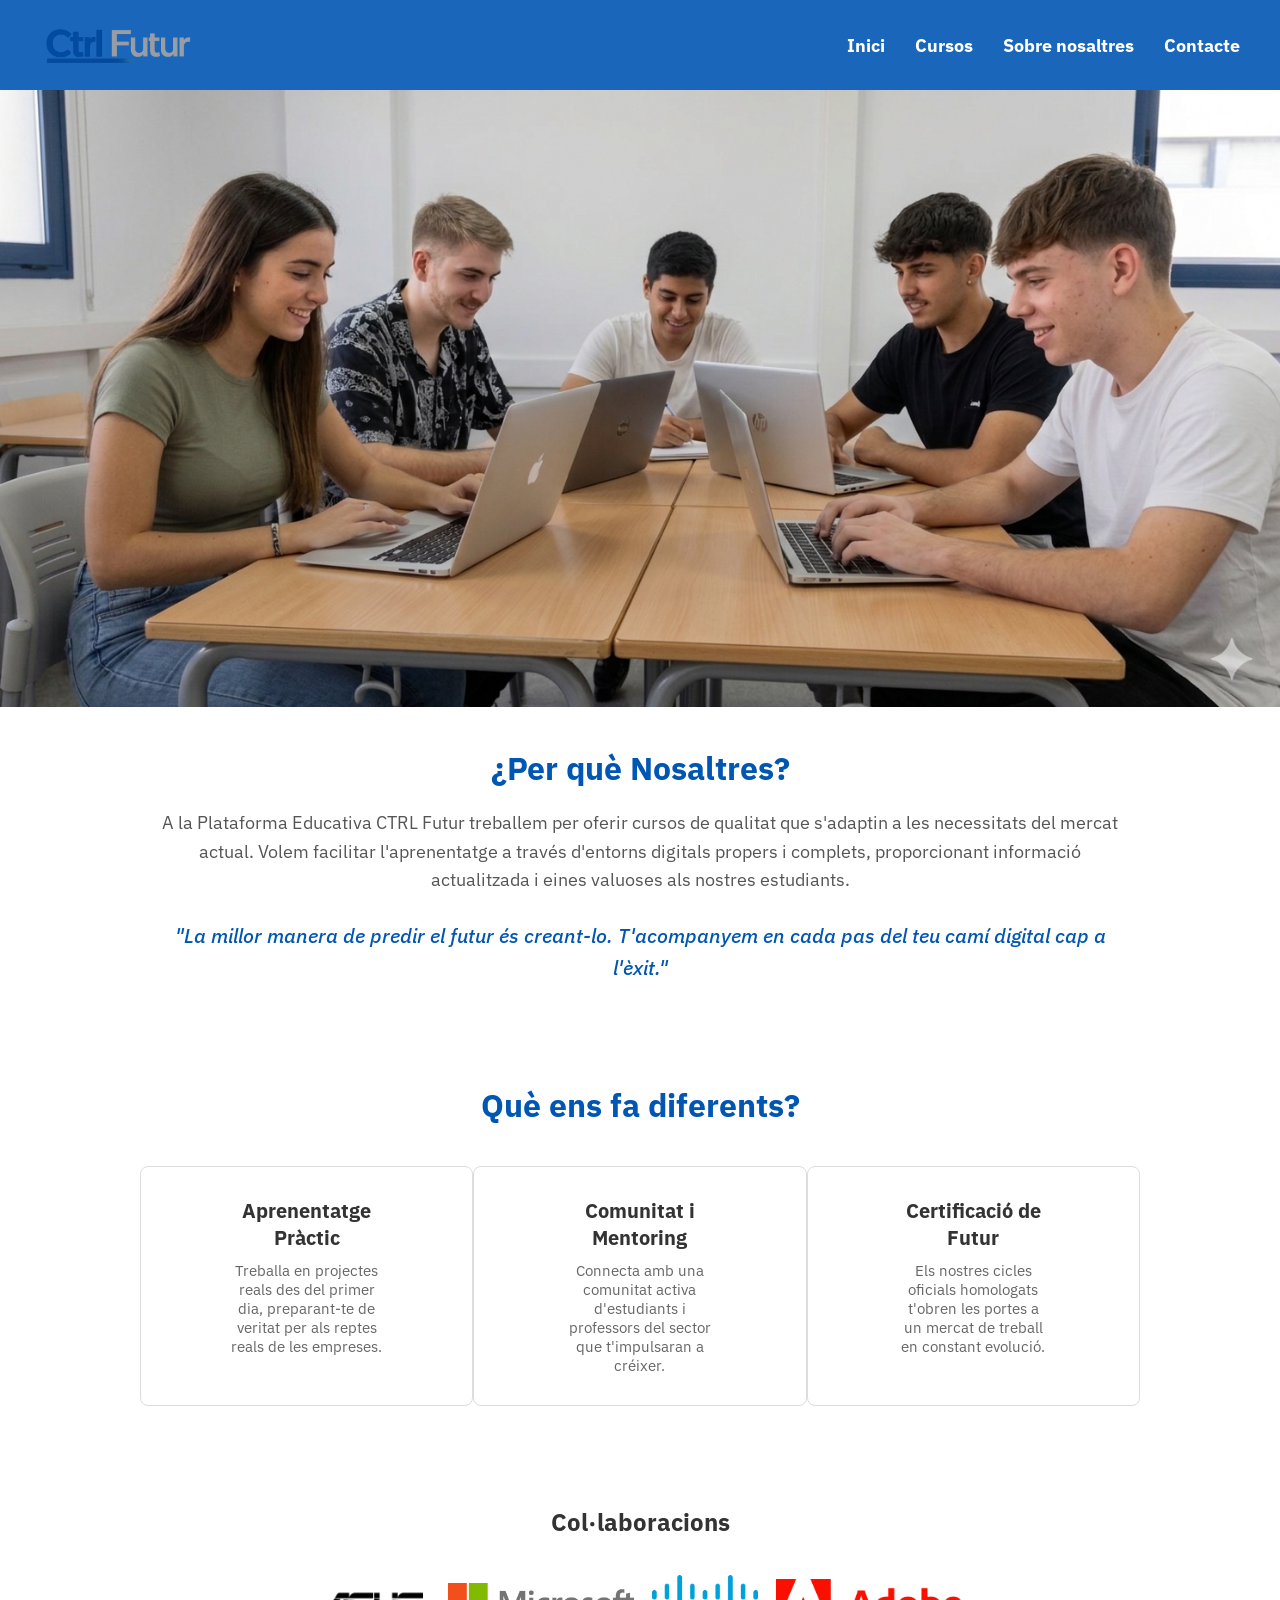
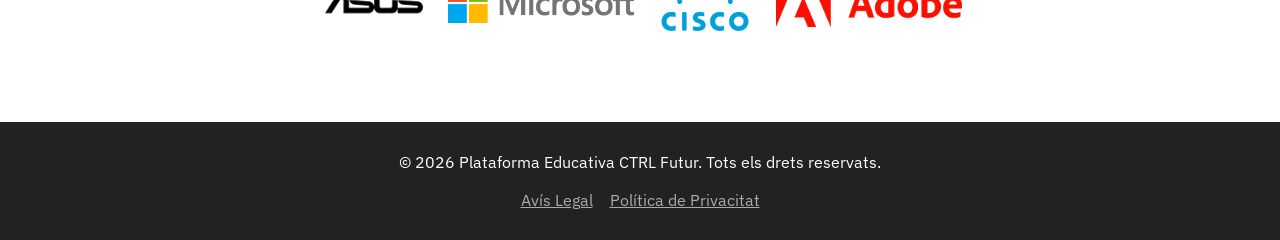
<file: index.html>
<!DOCTYPE html>
<html lang="ca">

<head>
    <meta charset="UTF-8">
    <meta name="viewport" content="width=device-width, initial-scale=1.0">
    <title>Plataforma Educativa - Inici</title>
    <link rel="stylesheet" href="css/reset.css">
    <link rel="stylesheet" href="css/variables.css">
    <link rel="stylesheet" href="css/main.css">
    <link rel="icon" href="img/favicon.png">
</head>

<body>
    <header>
        <nav class="main-nav">

            <a href="index.html" class="logo-nav">
                <img src="img/LOGO.png" alt="Logo">
            </a>
            <ul class="enlaces-nav">
                <li><a href="index.html">Inici</a></li>
                <li><a href="cursos.html">Cursos</a></li>
                <li><a href="sobre-nosaltres.html">Sobre nosaltres</a></li>
                <li><a href="contacte.html">Contacte</a></li>
            </ul>
        </nav>
    </header>

    <main>
        <section class="portada">
            <img src="img/Imagen Portada.png" alt="Imatge portada">
        </section>

        <section class="informacio-inici">
            <h2>¿Per què Nosaltres?</h2>
            <p>A la Plataforma Educativa CTRL Futur treballem per oferir cursos de qualitat que s'adaptin a les
                necessitats
                del mercat actual. Volem facilitar l'aprenentatge a través d'entorns digitals propers i complets,
                proporcionant informació actualitzada i eines valuoses als nostres estudiants.</p>
            <p class="destacat">"La millor manera de predir el futur és creant-lo. T'acompanyem en cada pas del teu camí
                digital cap a l'èxit."</p>
        </section>

        <section class="avantatges-inici">
            <h2>Què ens fa diferents?</h2>
            <div class="avantatges-grid tarjetas-grid">
                <div class="avantatge-tarjeta">
                    <h3>Aprenentatge Pràctic</h3>
                    <p>Treballa en projectes reals des del primer dia, preparant-te de veritat per als reptes reals de
                        les empreses.</p>
                </div>
                <div class="avantatge-tarjeta">
                    <h3>Comunitat i Mentoring</h3>
                    <p>Connecta amb una comunitat activa d'estudiants i professors del sector que t'impulsaran a
                        créixer.</p>
                </div>
                <div class="avantatge-tarjeta">
                    <h3>Certificació de Futur</h3>
                    <p>Els nostres cicles oficials homologats t'obren les portes a un mercat de treball en constant
                        evolució.</p>
                </div>
            </div>
        </section>

        <section class="colaboracions-inici">
            <h2>Col·laboracions</h2>
            <div class="colaboradors-grid">
                <a href="https://www.asus.com"><img src="img/Asus logo.png" alt="Asus"></a>
                <a href="https://www.microsoft.com"><img src="img/Microsoft_logo_.png"
                        alt="Microsoft"></a>
                <a href="https://www.cisco.com"><img src="img/Cisco_logo_blue_2016.png" alt="Cisco"></a>
                <a href="https://www.adobe.com""><img src="img/Adobe_Corporate_Logo.png" alt="Adobe"></a>
            </div>
        </section>
    </main>

    <footer class="main-footer">
        <div class="footer-contenido">
            <p>&copy; 2026 Plataforma Educativa CTRL Futur. Tots els drets reservats.</p>
            <ul class="footer-enlaces">
                <li><a href="avis-legal.html">Avís Legal</a></li>
                <li><a href="politica-privacitat.html">Política de Privacitat</a></li>
            </ul>
        </div>
    </footer>
</body>

</html>
</file>
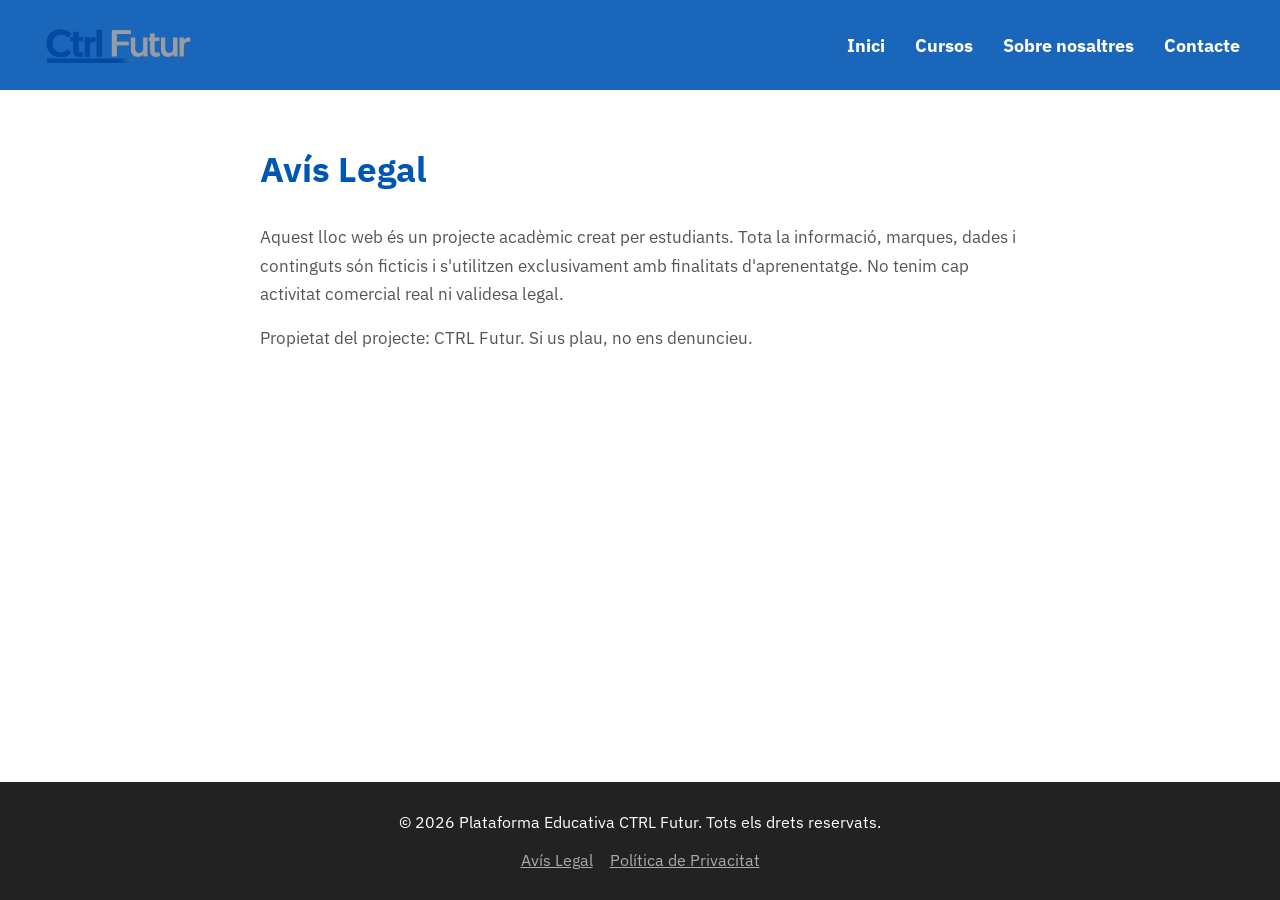
<file: avis-legal.html>
<!DOCTYPE html>
<html lang="ca">

<head>
    <meta charset="UTF-8">
    <meta name="viewport" content="width=device-width, initial-scale=1.0">
    <title>Plataforma Educativa - Avís Legal</title>
    <link rel="stylesheet" href="css/reset.css">
    <link rel="stylesheet" href="css/variables.css">
    <link rel="stylesheet" href="css/main.css">
    <link rel="icon" href="img/favicon.png">
</head>

<body>
    <header>
        <nav class="main-nav">
            <a href="index.html" class="logo-nav">
                <img src="img/LOGO.png" alt="Logo">
            </a>
            <ul class="enlaces-nav">
                <li><a href="index.html">Inici</a></li>
                <li><a href="cursos.html">Cursos</a></li>
                <li><a href="sobre-nosaltres.html">Sobre nosaltres</a></li>
                <li><a href="contacte.html">Contacte</a></li>
            </ul>
        </nav>
    </header>

    <main class="legal-contenedor">
        <div>
            <h1>Avís Legal</h1>
            <p>Aquest lloc web és un projecte acadèmic creat per estudiants. Tota la informació, marques, dades i
                continguts són ficticis i s'utilitzen exclusivament amb finalitats d'aprenentatge. No tenim cap
                activitat comercial real ni validesa legal.</p>
            <p>Propietat del projecte: CTRL Futur. Si us plau, no ens denuncieu.</p>
        </div>
    </main>

    <footer class="main-footer">
        <div class="footer-contenido">
            <p>&copy; 2026 Plataforma Educativa CTRL Futur. Tots els drets reservats.</p>
            <ul class="footer-enlaces">
                <li><a href="avis-legal.html">Avís Legal</a></li>
                <li><a href="politica-privacitat.html">Política de Privacitat</a></li>
            </ul>
        </div>
    </footer>
</body>

</html>
</file>
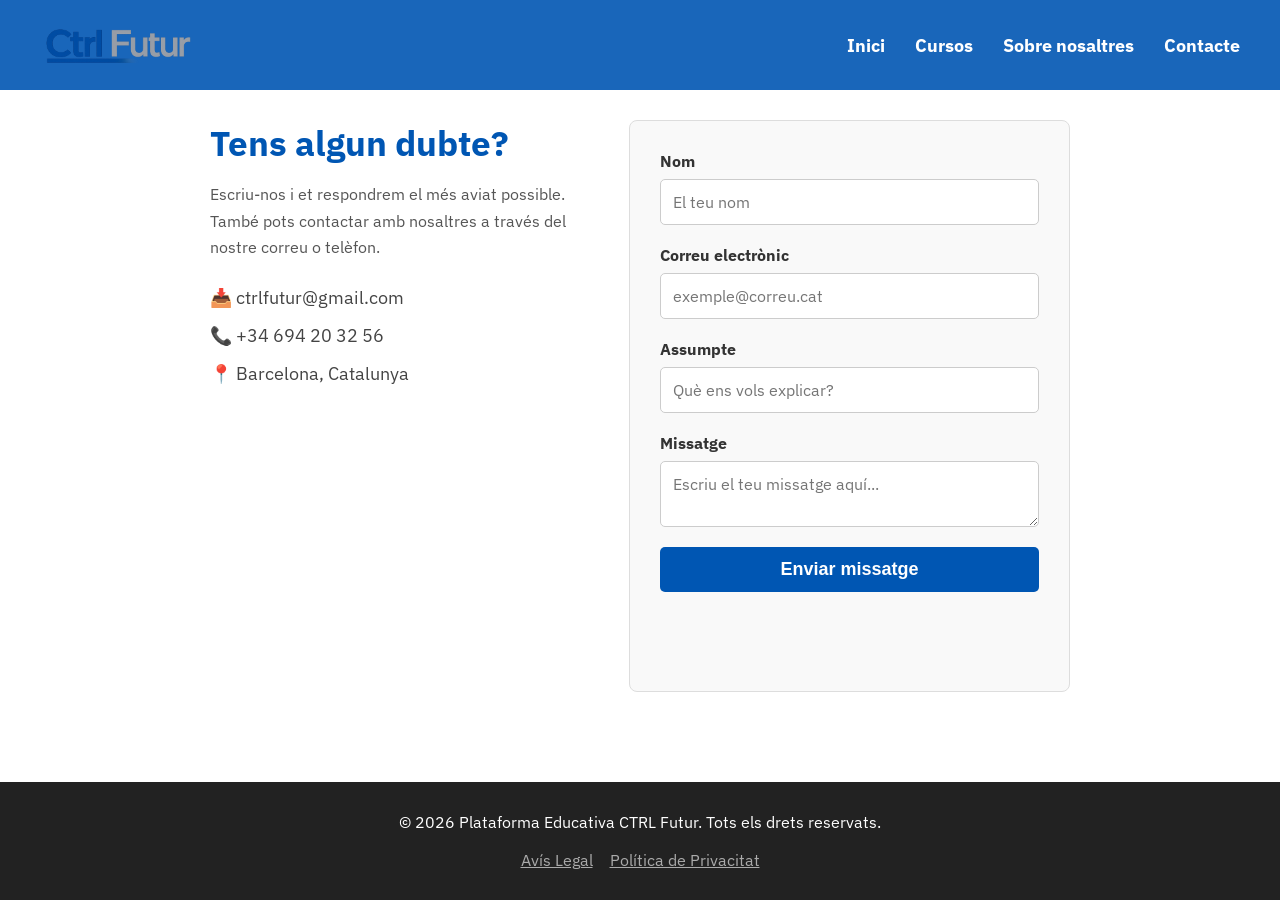
<file: contacte.html>
<!DOCTYPE html>
<html lang="ca">

<head>
    <meta charset="UTF-8">
    <meta name="viewport" content="width=device-width, initial-scale=1.0">
    <title>Plataforma Educativa - Contacte</title>
    <link rel="stylesheet" href="css/reset.css">
    <link rel="stylesheet" href="css/variables.css">
    <link rel="stylesheet" href="css/main.css">
    <link rel="stylesheet" href="css/contacte.css">
    <link rel="icon" href="img/favicon.png">
</head>

<body>
    <header>
        <nav class="main-nav">
            <a href="index.html" class="logo-nav">
                <img src="img/LOGO.png" alt="Logo">
            </a>
            <ul class="enlaces-nav">
                <li><a href="index.html">Inici</a></li>
                <li><a href="cursos.html">Cursos</a></li>
                <li><a href="sobre-nosaltres.html">Sobre nosaltres</a></li>
                <li><a href="contacte.html">Contacte</a></li>
            </ul>
        </nav>
    </header>
    <main class="contacte-contenedor">
        <div class="contacte-info">
            <h2>Tens algun dubte?</h2>
            <p>Escriu-nos i et respondrem el més aviat possible. També pots contactar amb nosaltres a través del nostre
                correu o telèfon.</p>
            <ul>
                <li>📥 ctrlfutur@gmail.com</li>
                <li>📞 +34 694 20 32 56</li>
                <li>📍 Barcelona, Catalunya</li>
            </ul>
        </div>
        <div class="contacte-formulario">
            <form action="#" method="post">
                <div class="grupo-formulario">
                    <label for="nom">Nom</label>
                    <input type="text" id="nom" name="nom" placeholder="El teu nom">
                </div>
                <div class="grupo-formulario">
                    <label for="email">Correu electrònic</label>
                    <input type="email" id="email" name="email" placeholder="exemple@correu.cat">
                </div>
                <div class="grupo-formulario">
                    <label for="assumpte">Assumpte</label>
                    <input type="text" id="assumpte" name="assumpte" placeholder="Què ens vols explicar?">
                </div>
                <div class="grupo-formulario">
                    <label for="missatge">Missatge</label>
                    <textarea id="missatge" name="missatge" placeholder="Escriu el teu missatge aquí..."
                        style="max-height: 270px; min-height: 60px; max-width: 100%; min-width: 100%;"></textarea>
                </div>
                <button type="submit" disabled>Enviar missatge</button>
            </form>
        </div>
    </main>
    <footer class="main-footer">
        <div class="footer-contenido">
            <p>&copy; 2026 Plataforma Educativa CTRL Futur. Tots els drets reservats.</p>
            <ul class="footer-enlaces">
                <li><a href="avis-legal.html">Avís Legal</a></li>
                <li><a href="politica-privacitat.html">Política de Privacitat</a></li>
            </ul>
        </div>
    </footer>
</body>

</html>
</file>
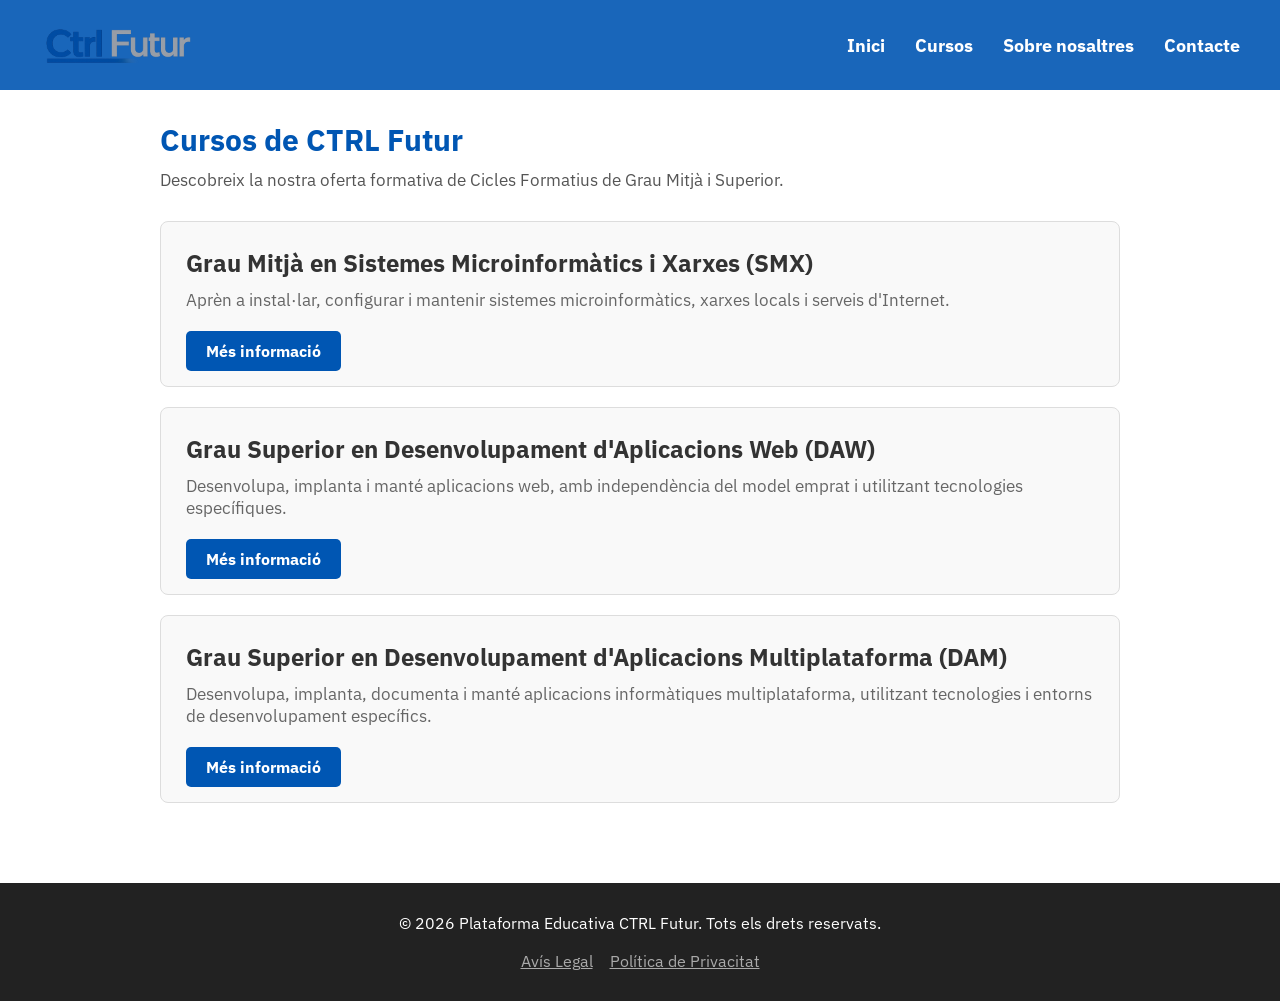
<file: cursos.html>
<!DOCTYPE html>
<html lang="ca">

<head>
    <meta charset="UTF-8">
    <meta name="viewport" content="width=device-width, initial-scale=1.0">
    <title>Plataforma Educativa - Cursos</title>
    <link rel="stylesheet" href="css/reset.css">
    <link rel="stylesheet" href="css/variables.css">
    <link rel="stylesheet" href="css/main.css">
    <link rel="icon" href="img/favicon.png">
</head>

<body>
    <header>
        <nav class="main-nav">
            <a href="index.html" class="logo-nav">
                <img src="img/LOGO.png" alt="Logo">
            </a>
            <ul class="enlaces-nav">
                <li><a href="index.html">Inici</a></li>
                <li><a href="cursos.html">Cursos</a></li>
                <li><a href="sobre-nosaltres.html">Sobre nosaltres</a></li>
                <li><a href="contacte.html">Contacte</a></li>
            </ul>
        </nav>
    </header>
    <main>
        <section class="lista-cursos">
            <h1>Cursos de CTRL Futur</h1>
            <p>Descobreix la nostra oferta formativa de Cicles Formatius de Grau Mitjà i Superior.</p>

            <div class="curs-elemento">
                <h2>Grau Mitjà en Sistemes Microinformàtics i Xarxes (SMX)</h2>
                <p>Aprèn a instal·lar, configurar i mantenir sistemes microinformàtics, xarxes locals i serveis
                    d'Internet.</p>
                <a href="mas_informacio Curs 1.html" class="btn">Més informació</a>
            </div>

            <div class="curs-elemento">
                <h2>Grau Superior en Desenvolupament d'Aplicacions Web (DAW)</h2>
                <p>Desenvolupa, implanta i manté aplicacions web, amb independència del model emprat i utilitzant
                    tecnologies específiques.</p>
                <a href="mas_informacio Curs 2.html" class="btn">Més informació</a>
            </div>

            <div class="curs-elemento">
                <h2>Grau Superior en Desenvolupament d'Aplicacions Multiplataforma (DAM)</h2>
                <p>Desenvolupa, implanta, documenta i manté aplicacions informàtiques multiplataforma, utilitzant
                    tecnologies i entorns de desenvolupament específics.</p>
                <a href="mas_informacio Curs 3.html" class="btn">Més informació</a>
            </div>
        </section>
    </main>
    <footer class="main-footer">
        <div class="footer-contenido">
            <p>&copy; 2026 Plataforma Educativa CTRL Futur. Tots els drets reservats.</p>
            <ul class="footer-enlaces">
                <li><a href="avis-legal.html">Avís Legal</a></li>
                <li><a href="politica-privacitat.html">Política de Privacitat</a></li>
            </ul>
        </div>
    </footer>
</body>

</html>
</file>
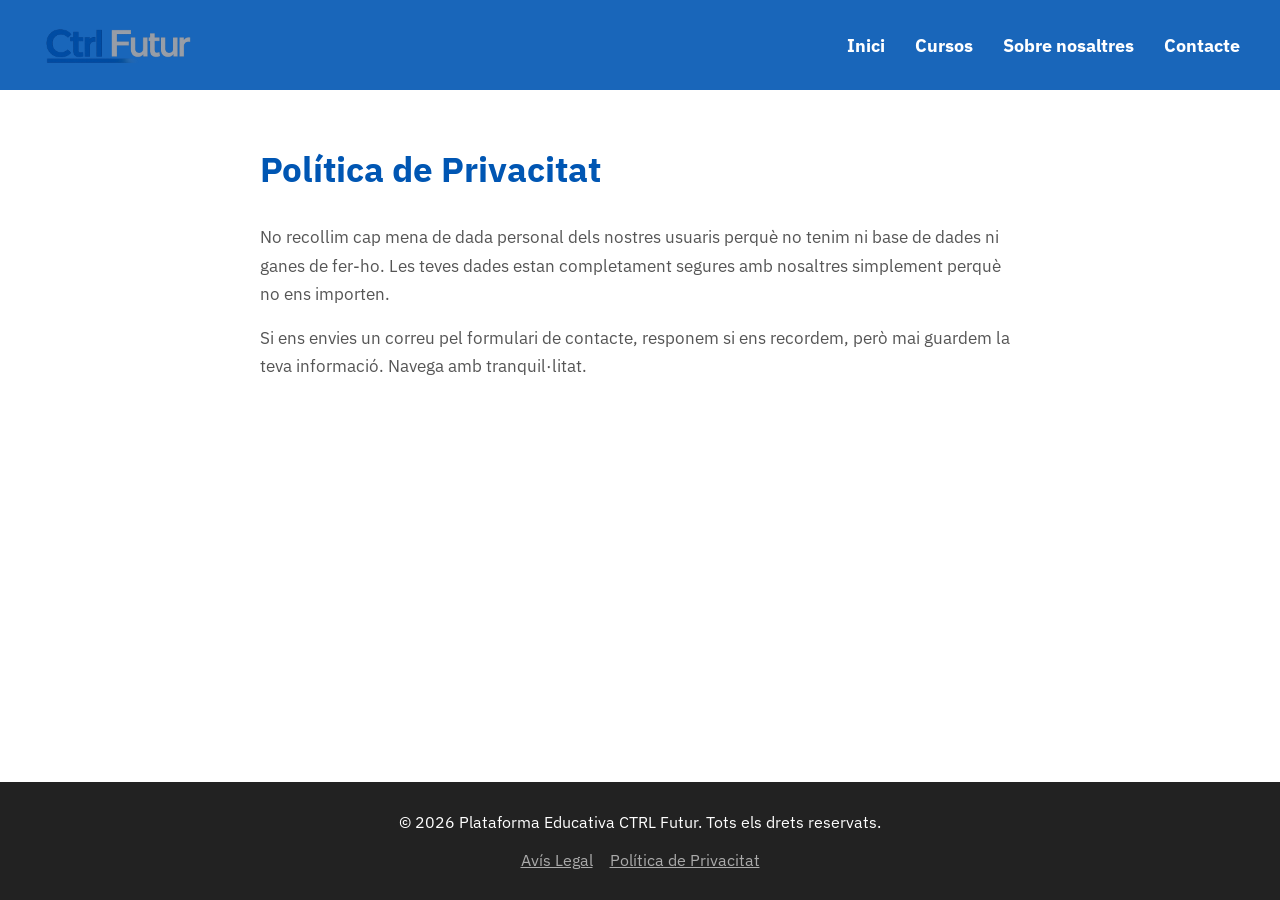
<file: politica-privacitat.html>
<!DOCTYPE html>
<html lang="ca">

<head>
    <meta charset="UTF-8">
    <meta name="viewport" content="width=device-width, initial-scale=1.0">
    <title>Plataforma Educativa - Política de Privacitat</title>
    <link rel="stylesheet" href="css/reset.css">
    <link rel="stylesheet" href="css/variables.css">
    <link rel="stylesheet" href="css/main.css">
    <link rel="icon" href="img/favicon.png">
</head>

<body>
    <header>
        <nav class="main-nav">
            <a href="index.html" class="logo-nav">
                <img src="img/LOGO.png" alt="Logo">
            </a>
            <ul class="enlaces-nav">
                <li><a href="index.html">Inici</a></li>
                <li><a href="cursos.html">Cursos</a></li>
                <li><a href="sobre-nosaltres.html">Sobre nosaltres</a></li>
                <li><a href="contacte.html">Contacte</a></li>
            </ul>
        </nav>
    </header>

    <main class="legal-contenedor">
        <div>
            <h1>Política de Privacitat</h1>
            <p>No recollim cap mena de dada personal dels nostres usuaris perquè no tenim ni base de dades ni ganes de
                fer-ho. Les teves dades estan completament segures amb nosaltres simplement perquè no ens importen.</p>
            <p>Si ens envies un correu pel formulari de contacte, responem si ens recordem, però mai guardem la teva
                informació. Navega amb tranquil·litat.</p>
        </div>
    </main>

    <footer class="main-footer">
        <div class="footer-contenido">
            <p>&copy; 2026 Plataforma Educativa CTRL Futur. Tots els drets reservats.</p>
            <ul class="footer-enlaces">
                <li><a href="avis-legal.html">Avís Legal</a></li>
                <li><a href="politica-privacitat.html">Política de Privacitat</a></li>
            </ul>
        </div>
    </footer>
</body>

</html>
</file>
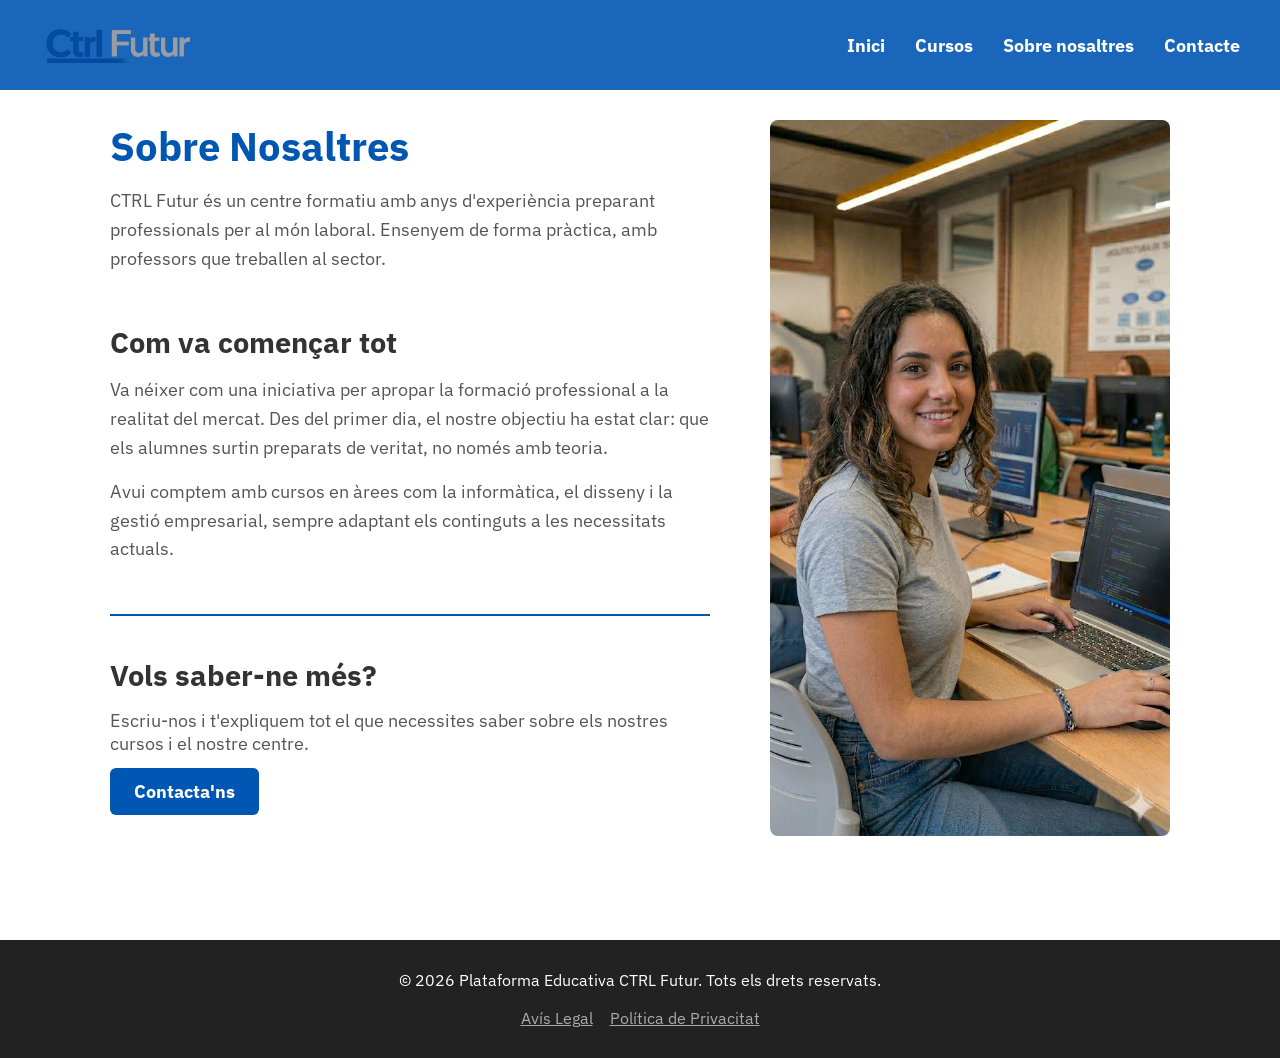
<file: sobre-nosaltres.html>
<!DOCTYPE html>
<html lang="ca">

<head>
    <meta charset="UTF-8">
    <meta name="viewport" content="width=device-width, initial-scale=1.0">
    <title>Plataforma Educativa - Sobre Nosaltres</title>
    <link rel="stylesheet" href="css/reset.css">
    <link rel="stylesheet" href="css/variables.css">
    <link rel="stylesheet" href="css/main.css">
    <link rel="stylesheet" href="css/sobre-nosaltres.css">
    <link rel="icon" href="img/favicon.png">
</head>

<body>
    <header>
        <nav class="main-nav">
            <a href="index.html" class="logo-nav">
                <img src="img/LOGO.png" alt="Logo">
            </a>
            <ul class="enlaces-nav">
                <li><a href="index.html">Inici</a></li>
                <li><a href="cursos.html">Cursos</a></li>
                <li><a href="sobre-nosaltres.html">Sobre nosaltres</a></li>
                <li><a href="contacte.html">Contacte</a></li>
            </ul>
        </nav>
    </header>

    <main class="nosaltres-contenidor">
        <div class="nosaltres-disposicio">
            <div class="nosaltres-textos">
                <section class="nosaltres-introduccio">
                    <h1>Sobre Nosaltres</h1>
                    <p>CTRL Futur és un centre formatiu amb anys d'experiència preparant professionals per al món
                        laboral.
                        Ensenyem de forma pràctica, amb professors que treballen al sector.</p>
                </section>

                <section class="nosaltres-historia">
                    <h2>Com va començar tot</h2>
                    <p>Va néixer com una iniciativa per apropar la formació professional a la realitat del mercat. Des
                        del primer dia, el nostre objectiu ha estat clar: que els alumnes surtin preparats de veritat,
                        no només amb teoria.</p>
                    <p>Avui comptem amb cursos en àrees com la informàtica, el disseny i la gestió empresarial, sempre
                        adaptant els continguts a les necessitats actuals.</p>
                </section>

                <section class="nosaltres-contacte">
                    <h2>Vols saber-ne més?</h2>
                    <p>Escriu-nos i t'expliquem tot el que necessites saber sobre els nostres cursos i el nostre centre.
                    </p>
                    <a href="contacte.html" class="btn-principal">Contacta'ns</a>
                </section>
            </div>
            <div class="nosaltres-imatge">
                <img src="img/Sobrenosaltres_imagen.jpg" alt="Imatge equip Monlau">
            </div>
        </div>
    </main>

    <footer class="main-footer">
        <div class="footer-contenido">
            <p>&copy; 2026 Plataforma Educativa CTRL Futur. Tots els drets reservats.</p>
            <ul class="footer-enlaces">
                <li><a href="avis-legal.html">Avís Legal</a></li>
                <li><a href="politica-privacitat.html">Política de Privacitat</a></li>
            </ul>
        </div>
    </footer>
</body>

</html>
</file>
<file: css/variables.css>
:root{
--color-primary:#1B5E9B;
--color-secondary:#2E7D32;
--color-accent:#FF9800;
--font-main:Arial, sans-serif;
--spacing-md:16px;
}
</file>
<file: css/main.css>
@import url('https://fonts.googleapis.com/css2?family=IBM+Plex+Sans:ital,wght@0,100..700;1,100..700&display=swap');

/*No tocar esto esta en la guia del moodle*/
/* Mòbil primer (Mobile First) */
.tarjetas-grid {
    display: grid;
    grid-template-columns: 1fr;
}

/* Tauleta */
@media (min-width: 768px) {
    .tarjetas-grid {
        grid-template-columns: repeat(2, 1fr);
    }
}

/* Escriptori */
@media (min-width: 1024px) {
    .tarjetas-grid {
        grid-template-columns: repeat(3, 1fr);
    }
}

/*=================================================67*/

body {
    font-family: 'IBM Plex Sans';
    margin: 0;
    min-height: 100vh;
    display: flex;
    flex-direction: column;
}


header {
    background-color: rgba(0, 86, 179, 0.9);
    padding: 15px 30px;
    position: fixed;
    width: 100%;
    top: 0;
    left: 0;
    z-index: 1000;
}

nav.main-nav {
    display: flex;
    justify-content: space-between;
    align-items: center;
    max-width: 1200px;
    margin: 0 auto;
}

.logo-nav {
    display: flex;
    align-items: center;
}

.logo-nav img {
    height: 60px;
    width: auto;
}

.enlaces-nav {
    list-style: none;
    margin: 0;
    padding: 0;
    display: flex;
    gap: 30px;
}

.enlaces-nav a {
    color: white;
    text-decoration: none;
    font-size: 18px;
    font-weight: bold;
}

.enlaces-nav a:hover {
    color: #cce5ff;
}

.portada {
    margin-top: 90px;
    width: 100%;
    overflow: hidden;
    max-height: 700px;
}

.portada img {
    width: 100%;
    height: auto;
    display: block;
}

.informacio-inici {
    max-width: 1000px;
    margin: 40px auto;
    padding: 0 20px;
    text-align: center;
}

.informacio-inici h2 {
    color: #0056b3;
    font-size: 32px;
    margin-bottom: 20px;
}

.informacio-inici p {
    color: #555;
    font-size: 18px;
    line-height: 1.6;
}

.informacio-inici .destacat {
    font-style: italic;
    font-size: 20px;
    color: #0056b3;
    margin-top: 25px;
    font-weight: 500;
    line-height: 1.6;
}

.colaboracions-inici {
    padding: 40px 20px;
    text-align: center;
}

.colaboracions-inici h2 {
    color: #333;
    margin-bottom: 30px;
}


.colaboradors-grid img {
    height: 70px;
    width: auto;
    max-width: 200px;
    object-fit: contain;
    padding: 7px;
}

.lista-cursos {
    max-width: 1000px;
    margin: 120px auto 40px auto;
    padding: 0 20px;
}

.lista-cursos h1 {
    font-size: 30px;
    color: #0056b3;
    margin-bottom: 10px;
}

.lista-cursos p {
    font-size: 17px;
    color: #555;
    margin-bottom: 30px;
}

.curs-elemento {
    background: #f9f9f9;
    border: 1px solid #ddd;
    border-radius: 8px;
    padding: 25px;
    margin-bottom: 20px;
}

.curs-elemento h2 {
    font-size: 24px;
    color: #333;
    margin-bottom: 10px;
}

.curs-elemento p {
    color: #666;
}

.curs-elemento .btn {
    padding: 10px 20px;
    background-color: #0056b3;
    color: white;
    text-decoration: none;
    border-radius: 5px;
    font-weight: bold;
}

.curs-elemento .btn:hover {
    background-color: #004494;
}

.btn-principal {
    background-color: #0056b3;
    color: white;
    padding: 12px 24px;
    text-decoration: none;
    font-size: 18px;
    font-weight: bold;
    border-radius: 6px;
    margin-top: 15px;
}


.avantatges-inici {
    padding: 60px 20px;
    text-align: center;
    background-color: #ffffff;
}

.avantatges-inici h2 {
    color: #0056b3;
    font-size: 32px;
    margin-bottom: 40px;
}

.avantatges-grid {
    max-width: 1000px;
    margin: 0 auto;
}

.avantatge-tarjeta {
    padding: 30px 90px;
    border: 1px solid #ddd;
    border-radius: 8px;
    text-align: center;
}

.avantatge-tarjeta h3 {
    color: #333;
    margin-bottom: 10px;
    font-size: 20px;
}

.avantatge-tarjeta p {
    color: #666;
    font-size: 15px;
}

.main-footer {
    background-color: #222;
    color: white;
    padding: 30px 20px;
    text-align: center;
    margin-top: 40px;
}

.footer-contenido {
    max-width: 1000px;
    margin: 0 auto;
    display: flex;
    flex-direction: column;
    align-items: center;
    gap: 18px;
}

.footer-enlaces {
    list-style: none;
    padding: 0;
    margin: 0;
    display: flex;
    gap: 17px;
}

.footer-enlaces a {
    color: #aaa;
}

.legal-contenedor {
    display: flex;
    flex: 1;
    max-width: 800px;
    margin: 120px auto 60px auto;
    padding: 20px;
    line-height: 1.67;
    box-sizing: border-box;
}

.legal-contenedor h1 {
    color: #0056b3;
    font-size: 35px;
    margin-bottom: 25px;
}

.legal-contenedor p {
    color: #555;
    margin-bottom: 15px;
    font-size: 17px;
}
</file>
<file: css/contacte.css>
.contacte-contenedor {
    flex: 1;
    max-width: 900px;
    margin: 120px auto 50px auto;
    padding: 0 20px;
    display: flex;
    gap: 40px;
    flex-wrap: wrap;
}

.contacte-info {
    flex: 1;
    min-width: 300px;
}

.contacte-info h2 {
    color: #0056b3;
    font-size: 35px;
    margin-bottom: 15px;
}

.contacte-info p {
    color: #555;
    line-height: 1.67;
    margin-bottom: 25px;
}

.contacte-info ul {
    list-style: none;
    padding: 0;
}

.contacte-info li {
    margin-bottom: 15px;
    font-size: 18px;
    color: #444;
}

.contacte-formulario {
    flex: 1;
    min-width: 300px;
    background-color: #f9f9f9;
    padding: 30px;
    border-radius: 8px;
    border: 1px solid #ddd;
}

.grupo-formulario {
    margin-bottom: 20px;
    display: flex;
    flex-direction: column;
}

.grupo-formulario label {
    margin-bottom: 8px;
    color: #333;
    font-weight: bold;
}

.grupo-formulario input, .grupo-formulario textarea {
    padding: 12px;
    border: 1px solid #ccc;
    border-radius: 5px;
    font-family: inherit;
    font-size: 16px;
}

.grupo-formulario input:focus, .grupo-formulario textarea:focus {
    outline: none;
    border-color: #0056b3;
}

.contacte-formulario button {
    background-color: #0056b3;
    color: white;
    font-size: 18px;
    padding: 12px;
    width: 100%;
    border: none;
    border-radius: 5px;
    font-weight: bold;
    cursor: pointer;
}
</file>
<file: css/sobre-nosaltres.css>
.nosaltres-contenidor {
    max-width: 1100px;
    margin: 120px auto 60px auto;
    padding: 0 20px;
}

.nosaltres-disposicio {
    display: flex;
    gap: 60px;
    align-items: flex-start;
}

.nosaltres-textos {
    flex: 1;
}

.nosaltres-imatge {
    width: 400px;
}

.nosaltres-imatge img {
    width: 400px;
    height: auto;
    border-radius: 8px;
}

/*No tocar esto esta en la guia del moodle*/
@media (max-width: 768px) {
    .nosaltres-disposicio {
        flex-direction: column;
    }

    .nosaltres-imatge {
        width: 100%;
        margin-top: 40px;
    }
}

/*=========================================*/
.nosaltres-introduccio {
    margin-bottom: 50px;
}

.nosaltres-introduccio h1 {
    color: #0056b3;
    font-size: 40px;
    margin-bottom: 15px;
}

.nosaltres-introduccio p {
    color: #555;
    font-size: 18px;
    line-height: 1.6;
}

.nosaltres-historia {
    margin-bottom: 50px;
}

.nosaltres-historia h2 {
    color: #333;
    font-size: 29px;
    margin-bottom: 15px;
}

.nosaltres-historia p {
    color: #555;
    font-size: 18px;
    line-height: 1.6;
    margin-bottom: 15px;
}

.nosaltres-contacte {
    border-top: 2px solid #0056b3;
    padding-top: 40px;
    margin-top: 20px;
}

.nosaltres-contacte h2 {
    color: #333;
    font-size: 29px;
    margin-bottom: 15px;
}

.nosaltres-contacte p {
    color: #555;
    font-size: 18px;
    margin-bottom: 25px;
}
</file>
